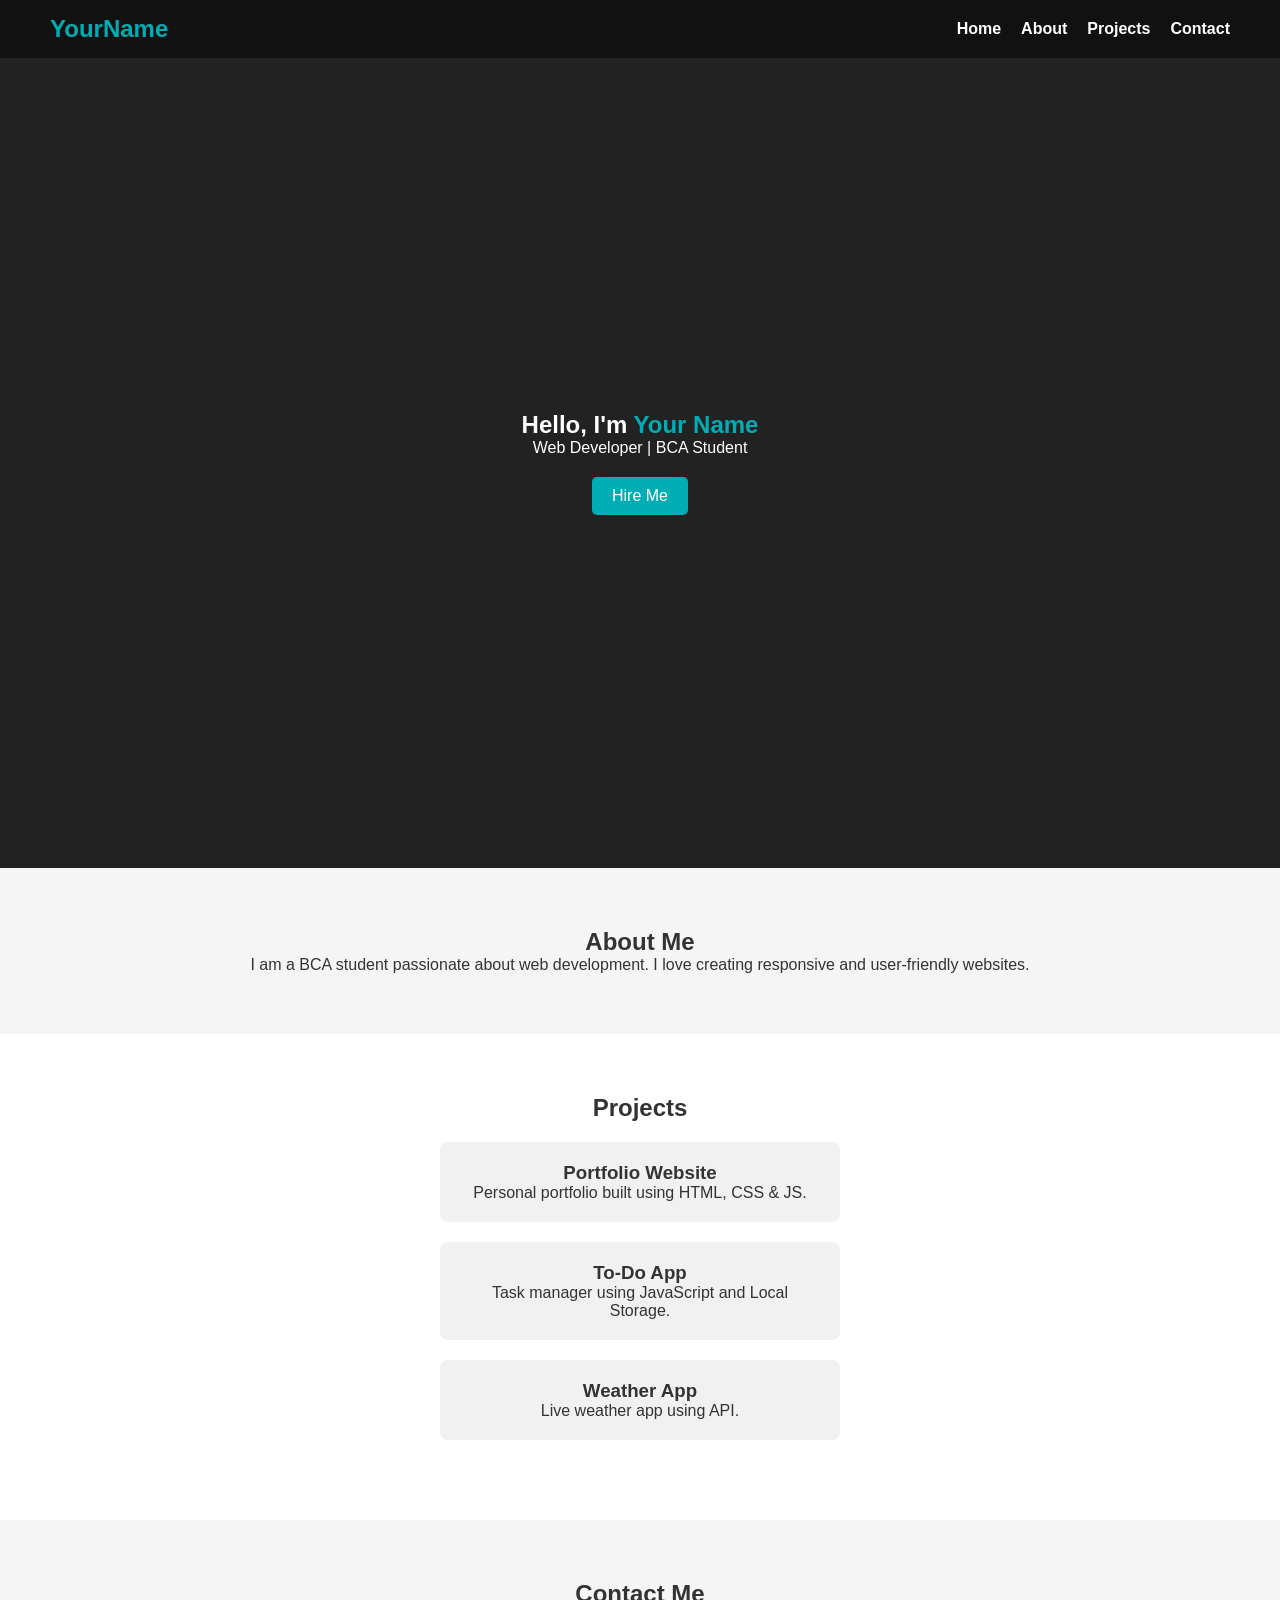
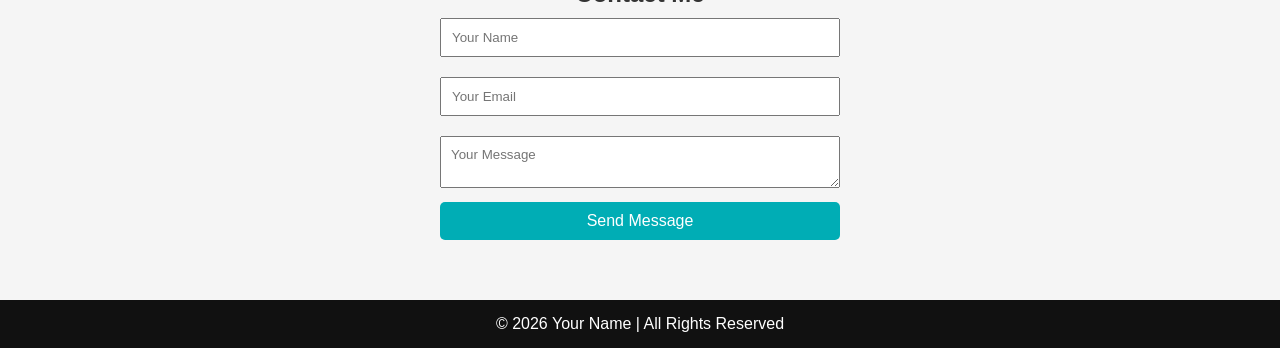
<file: Index.html>
<!DOCTYPE html>
<html lang="en">
<head>
  <meta charset="UTF-8" />
  <meta name="viewport" content="width=device-width, initial-scale=1.0" />
  <title>Your Name | Portfolio</title>
  <link rel="stylesheet" href="style.css" />
</head>
<body>

  <!-- Navbar -->
  <nav>
    <h2 class="logo">YourName</h2>
    <ul>
      <li><a href="#home">Home</a></li>
      <li><a href="#about">About</a></li>
      <li><a href="#projects">Projects</a></li>
      <li><a href="#contact">Contact</a></li>
    </ul>
  </nav>

  <!-- Home Section -->
  <section id="home" class="home">
    <h1>Hello, I'm <span>Your Name</span></h1>
    <p>Web Developer | BCA Student</p>
    <button onclick="scrollToContact()">Hire Me</button>
  </section>

  <!-- About Section -->
  <section id="about" class="about">
    <h2>About Me</h2>
    <p>
      I am a BCA student passionate about web development.
      I love creating responsive and user-friendly websites.
    </p>
  </section>

  <!-- Projects Section -->
  <section id="projects" class="projects">
    <h2>Projects</h2>

    <div class="project-card">
      <h3>Portfolio Website</h3>
      <p>Personal portfolio built using HTML, CSS & JS.</p>
    </div>

    <div class="project-card">
      <h3>To-Do App</h3>
      <p>Task manager using JavaScript and Local Storage.</p>
    </div>

    <div class="project-card">
      <h3>Weather App</h3>
      <p>Live weather app using API.</p>
    </div>
  </section>

  <!-- Contact Section -->
  <section id="contact" class="contact">
    <h2>Contact Me</h2>
    <form>
      <input type="text" placeholder="Your Name" required />
      <input type="email" placeholder="Your Email" required />
      <textarea placeholder="Your Message"></textarea>
      <button type="submit">Send Message</button>
    </form>
  </section>

  <footer>
    <p>© 2026 Your Name | All Rights Reserved</p>
  </footer>

  <script src="script.js"></script>
</body>
  </html>
</file>
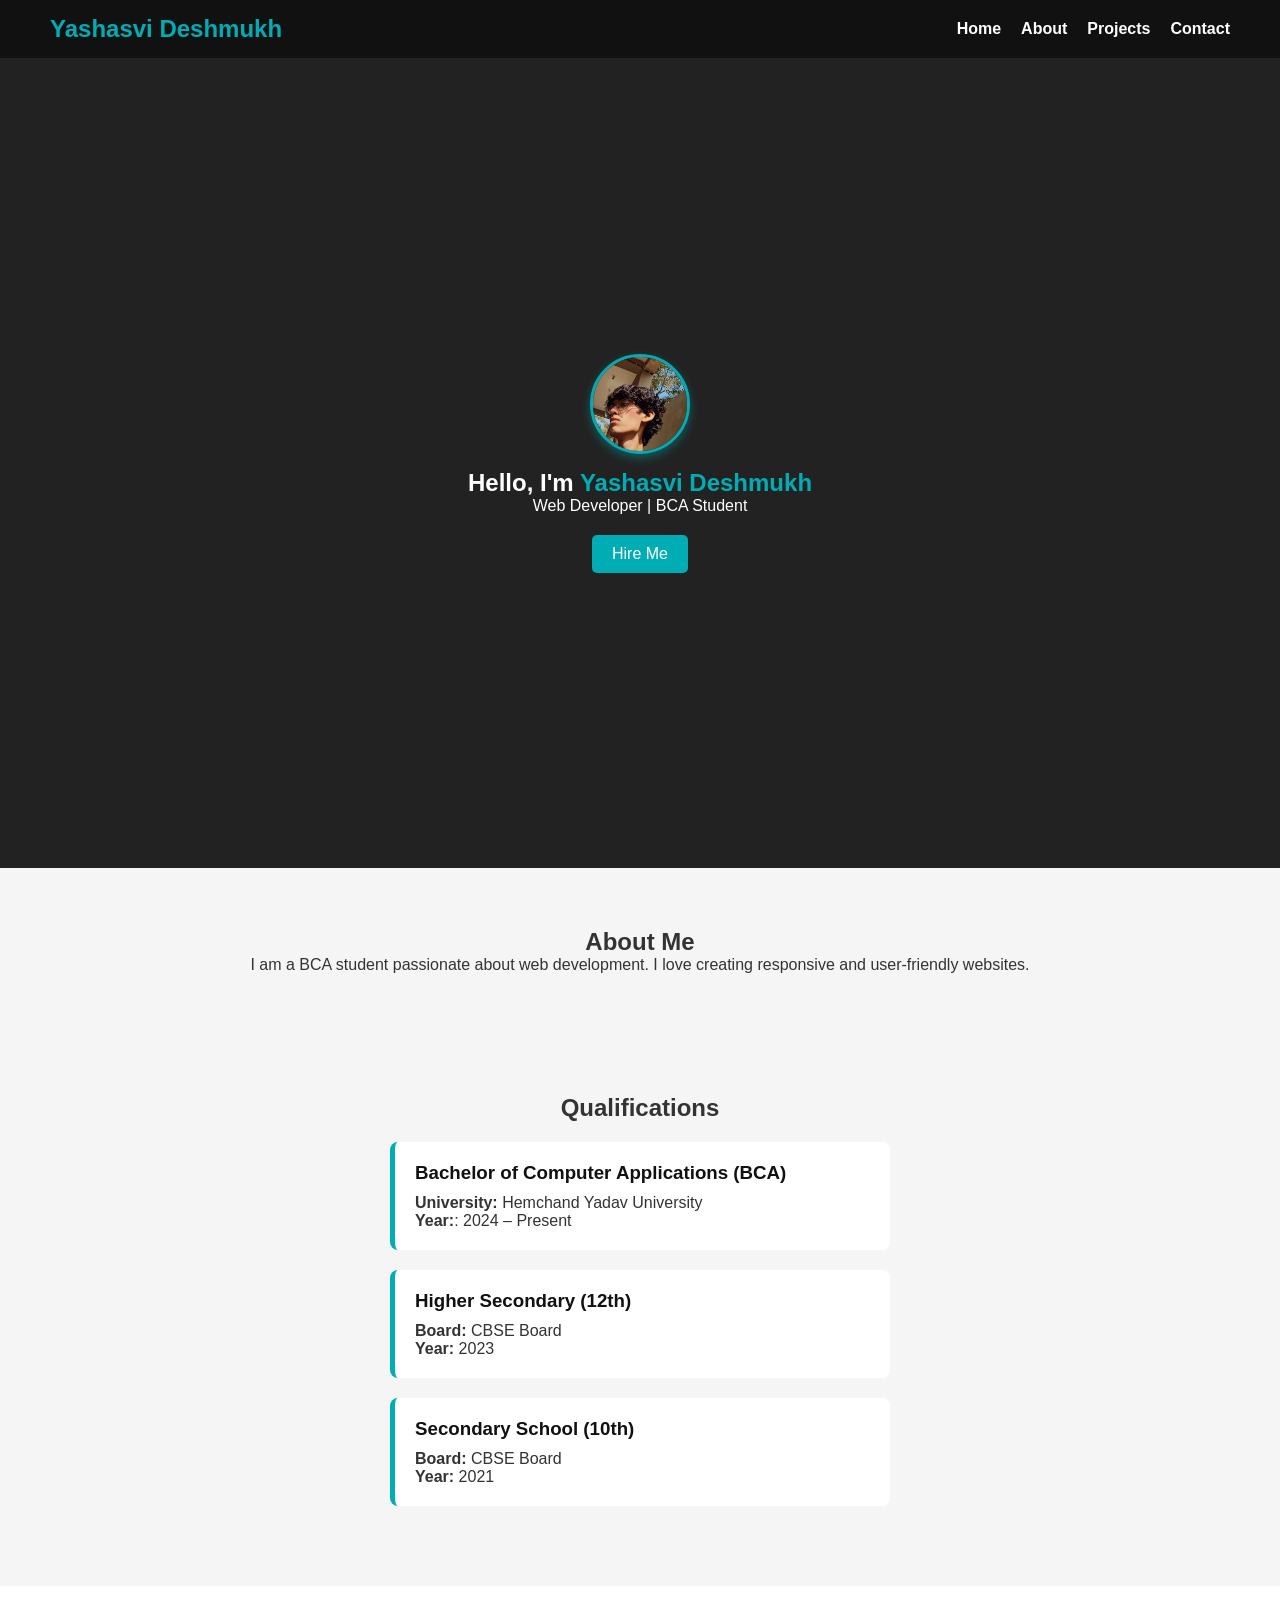
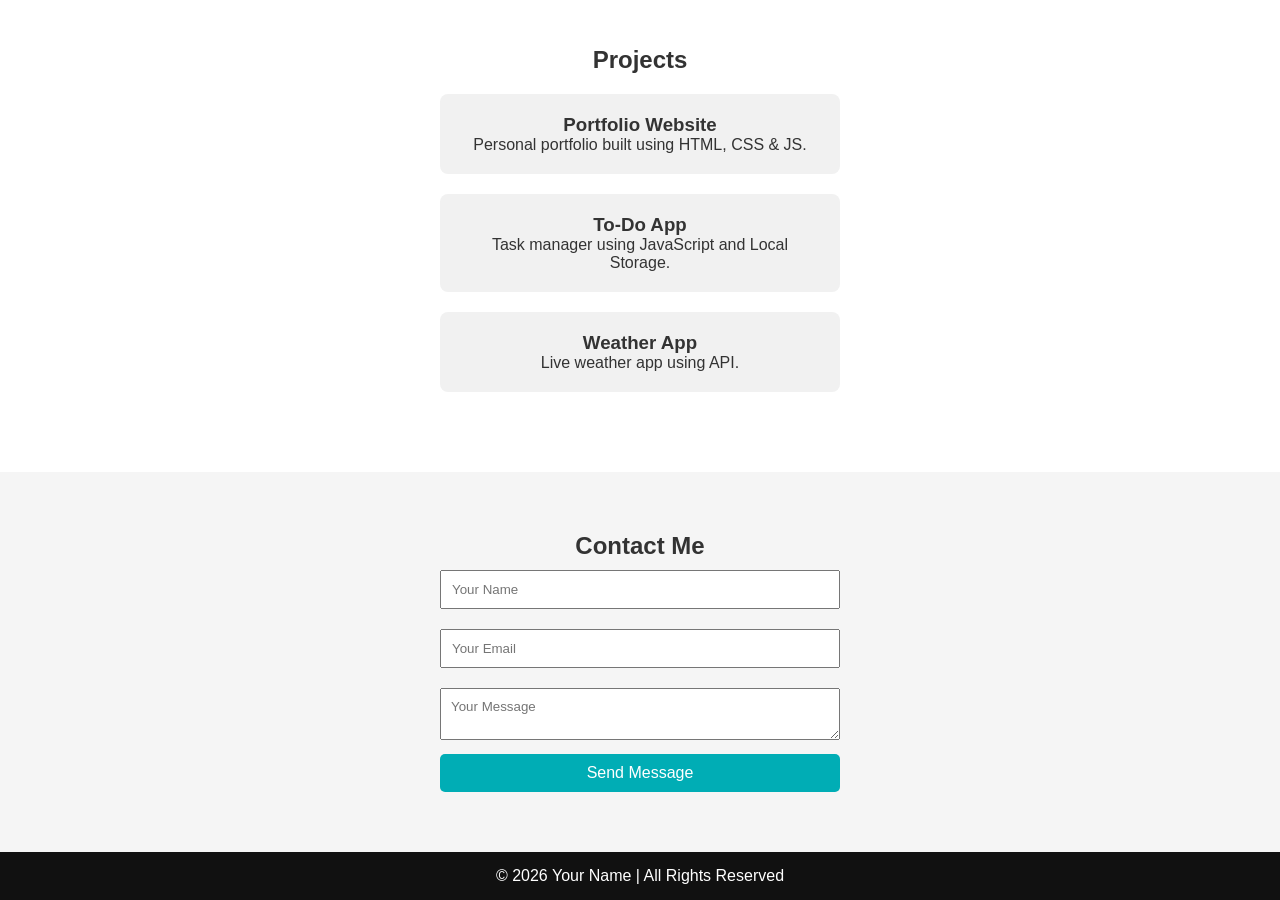
<file: index.html>
<!DOCTYPE html>
<html lang="en">
<head>
  <meta charset="UTF-8" />
  <meta name="viewport" content="width=device-width, initial-scale=1.0" />
  <title>Yashasvi Deshmukh| Portfolio</title>
  <link rel="stylesheet" href="style.css" />
</head>
<body>

  <!-- Navbar -->
  <nav>
    <h2 class="logo">Yashasvi Deshmukh</h2>
    <ul>
      <li><a href="#home">Home</a></li>
      <li><a href="#about">About</a></li>
      <li><a href="#projects">Projects</a></li>
      <li><a href="#contact">Contact</a></li>
    </ul>
  </nav>

  <!-- Home Section -->
  <section id="home" class="home">
  <img src="Snapchat-2098774222.jpg" alt="My Photo" class="profile-img">
  <h1>Hello, I'm <span>Yashasvi Deshmukh</span></h1>
  <p>Web Developer | BCA Student</p>
  <button onclick="scrollToContact()">Hire Me</button>
  </section>

  <!-- About Section -->
  <section id="about" class="about">
    <h2>About Me</h2>
    <p>
      I am a BCA student passionate about web development.
      I love creating responsive and user-friendly websites.
    </p>
  </section>
  <section id="qualification" class="qualification">
  <h2>Qualifications</h2>

  <div class="qual-card">
    <h3>Bachelor of Computer Applications (BCA)</h3>
    <p><strong>University:</strong> Hemchand Yadav University</p>
    <p><strong>Year:</strong>:</strong> 2024 – Present</p>
  </div>

  <div class="qual-card">
    <h3>Higher Secondary (12th)</h3>
    <p><strong>Board:</strong> CBSE Board</p>
    <p><strong>Year:</strong> 2023</p>
  </div>

  <div class="qual-card">
    <h3>Secondary School (10th)</h3>
    <p><strong>Board:</strong>  CBSE Board</p>
    <p><strong>Year:</strong> 2021</p>
  </div>
  </section>

  <!-- Projects Section -->
  <section id="projects" class="projects">
    <h2>Projects</h2>

    <div class="project-card">
      <h3>Portfolio Website</h3>
      <p>Personal portfolio built using HTML, CSS & JS.</p>
    </div>

    <div class="project-card">
      <h3>To-Do App</h3>
      <p>Task manager using JavaScript and Local Storage.</p>
    </div>

    <div class="project-card">
      <h3>Weather App</h3>
      <p>Live weather app using API.</p>
    </div>
  </section>

  <!-- Contact Section -->
  <section id="contact" class="contact">
    <h2>Contact Me</h2>
    <form>
      <input type="text" placeholder="Your Name" required />
      <input type="email" placeholder="Your Email" required />
      <textarea placeholder="Your Message"></textarea>
      <button type="submit">Send Message</button>
    </form>
  </section>

  <footer>
    <p>© 2026 Your Name | All Rights Reserved</p>
  </footer>

  <script src="script.js"></script>
</body>
  </html>
</file>
<file: style.css>
* {
  margin: 0;
  padding: 0;
  box-sizing: border-box;
  font-family: Arial, sans-serif;
}

body {
  background: #f5f5f5;
  color: #333;
}

/* ===== NAVBAR ===== */
nav {
  display: flex;
  justify-content: space-between;
  align-items: center;
  background: #111;
  padding: 15px 50px;
}

.logo {
  color: #00adb5;
}

nav ul {
  list-style: none;
  display: flex;
}

nav ul li {
  margin-left: 20px;
}

nav ul li a {
  color: white;
  text-decoration: none;
  font-weight: bold;
}

/* ===== HOME SECTION ===== */
.home {
  height: 90vh;
  display: flex;
  flex-direction: column;
  justify-content: center;
  align-items: center;
  background: #222;
  color: white;
  text-align: center;
}

.home span {
  color: #00adb5;
}

.home button {
  margin-top: 20px;
  padding: 10px 20px;
  background: #00adb5;
  border: none;
  cursor: pointer;
  color: white;
  font-size: 16px;
  border-radius: 5px;
}

/* ===== PROFILE IMAGE ===== */
.profile-img {
  width: 100px;
  height: 100px;
  border-radius: 50%;
  object-fit: cover;
  margin-bottom: 15px;
  border: 3px solid #00adb5;
  box-shadow: 0 4px 10px rgba(0, 173, 181, 0.4);
}

/* ===== COMMON SECTIONS ===== */
.about,
.projects,
.contact,
.qualification {
  padding: 60px 50px;
  text-align: center;
}

/* ===== QUALIFICATION ===== */
.qualification {
  background: #f5f5f5;
}

.qual-card {
  background: #fff;
  max-width: 500px;
  margin: 20px auto;
  padding: 20px;
  border-radius: 8px;
  border-left: 5px solid #00adb5;
  text-align: left;
}

.qual-card h3 {
  margin-bottom: 10px;
  color: #111;
}

/* ===== PROJECTS ===== */
.projects {
  background: #fff;
}

.project-card {
  background: #f1f1f1;
  margin: 20px auto;
  padding: 20px;
  max-width: 400px;
  border-radius: 8px;
}

/* ===== CONTACT ===== */
.contact form {
  max-width: 400px;
  margin: auto;
}

.contact input,
.contact textarea {
  width: 100%;
  margin: 10px 0;
  padding: 10px;
}

.contact button {
  width: 100%;
  padding: 10px;
  background: #00adb5;
  border: none;
  color: white;
  font-size: 16px;
  cursor: pointer;
  border-radius: 5px;
}

/* ===== FOOTER ===== */
footer {
  background: #111;
  color: white;
  text-align: center;
  padding: 15px;
}

/* ===== MOBILE RESPONSIVE ===== */
@media (max-width: 600px) {
  nav {
    flex-direction: column;
  }

  nav ul {
    margin-top: 10px;
  }

  .profile-img {
    width: 90px;
    height: 90px;
  }
  }
</file>
